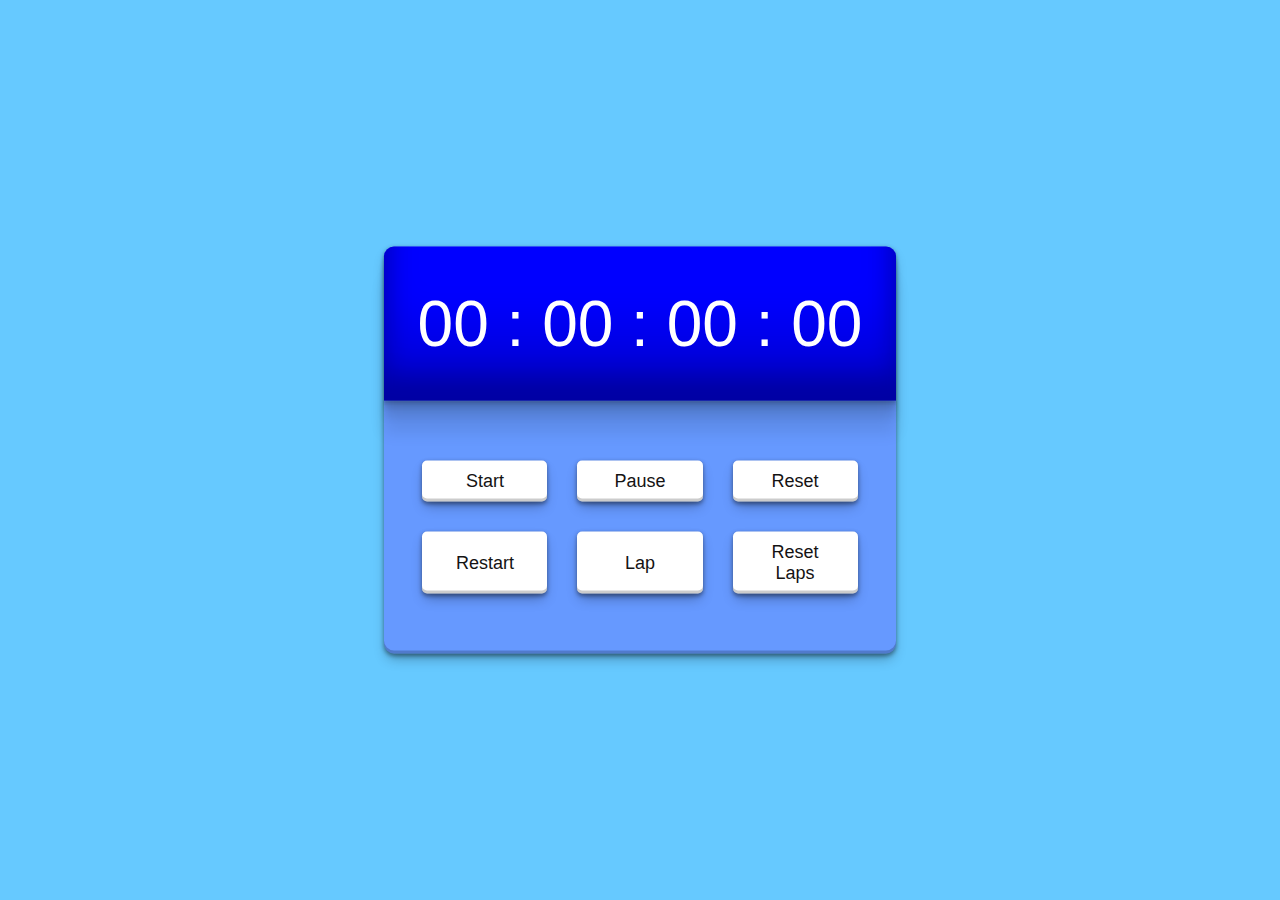
<file: Prasunet_WD_Task02/index.html>
<!DOCTYPE html>
<html lang="en">
<head>
    <meta charset="UTF-8">
    <meta name="viewport" content="width=device-width, initial-scale=1.0">
    <title>Stopwatch</title>
    <link rel="stylesheet" href="style.css">
</head>
<body>
    
    <div class="container">
        <div class="timer-Display">
            00 : 00 : 00 : 00
        </div>
        <ul class="laps"></ul>
          <div class="buttons">
            <button id="startTimer" onclick="start()">Start</button>
            <button id="pauseTimer" onclick="pause()">Pause</button>
            <button id="resetTime" onclick="reset()">Reset</button>
            <button id="restartTimer" onclick="restart()">Restart</button>
            <button id="lap" onclick="lap()">Lap</button>
            <button id="resetLap" onclick="resetLap()">Reset Laps</button>
        </div>
    
    </div>
    <script src="script.js"></script>
</body>
</html>
</file>
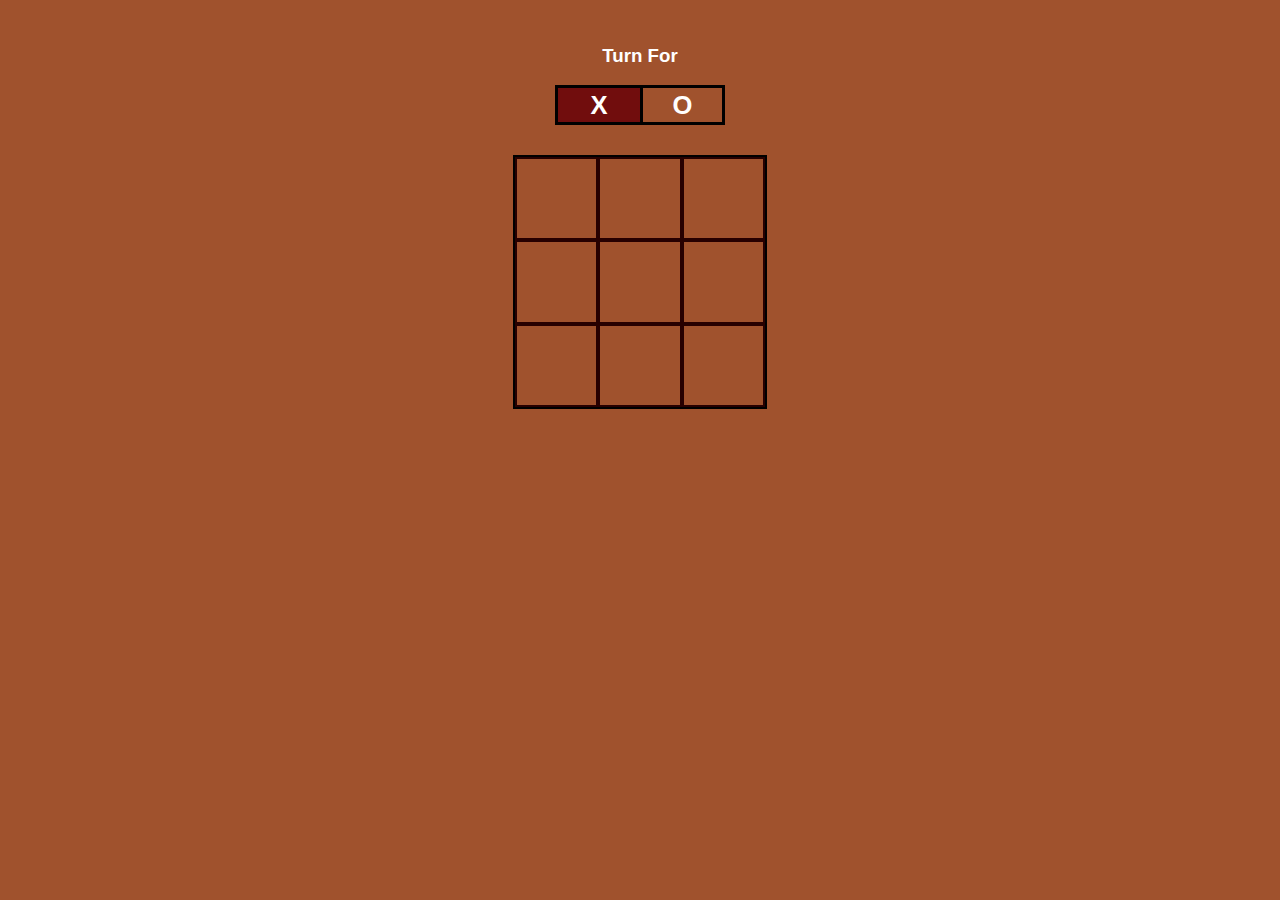
<file: Prasunet_WD_Task03/index.html>
<!DOCTYPE html>
<html lang="en">
<head>
    <meta charset="UTF-8">
    <meta http-equiv="X-UA-Compatible" content="IE=edge">
    <meta name="viewport" content="width=device-width, initial-scale=1.0">
    <title>Tic_Tac_Toe</title>
    <link rel="stylesheet" href="style.css">
</head>
<body>
    <div class="turn-container">
        <h3>Turn For</h3>
        <div class="turn-box align">X</div>
        <div class="turn-box align">O</div>
        <div class="bg"></div>
    </div>
    <div class="main-grid">
        <div class="box align">0</div>
        <div class="box align">1</div>
        <div class="box align">2</div>
        <div class="box align">3</div>
        <div class="box align">4</div>
        <div class="box align">5</div>
        <div class="box align">6</div>
        <div class="box align">7</div>
        <div class="box align">8</div>
    </div>
    <h2 id="results"></h2>
    <button id="play-again">Play Again</button>
    <script src="script.js"></script>
</body>
</html>
</file>
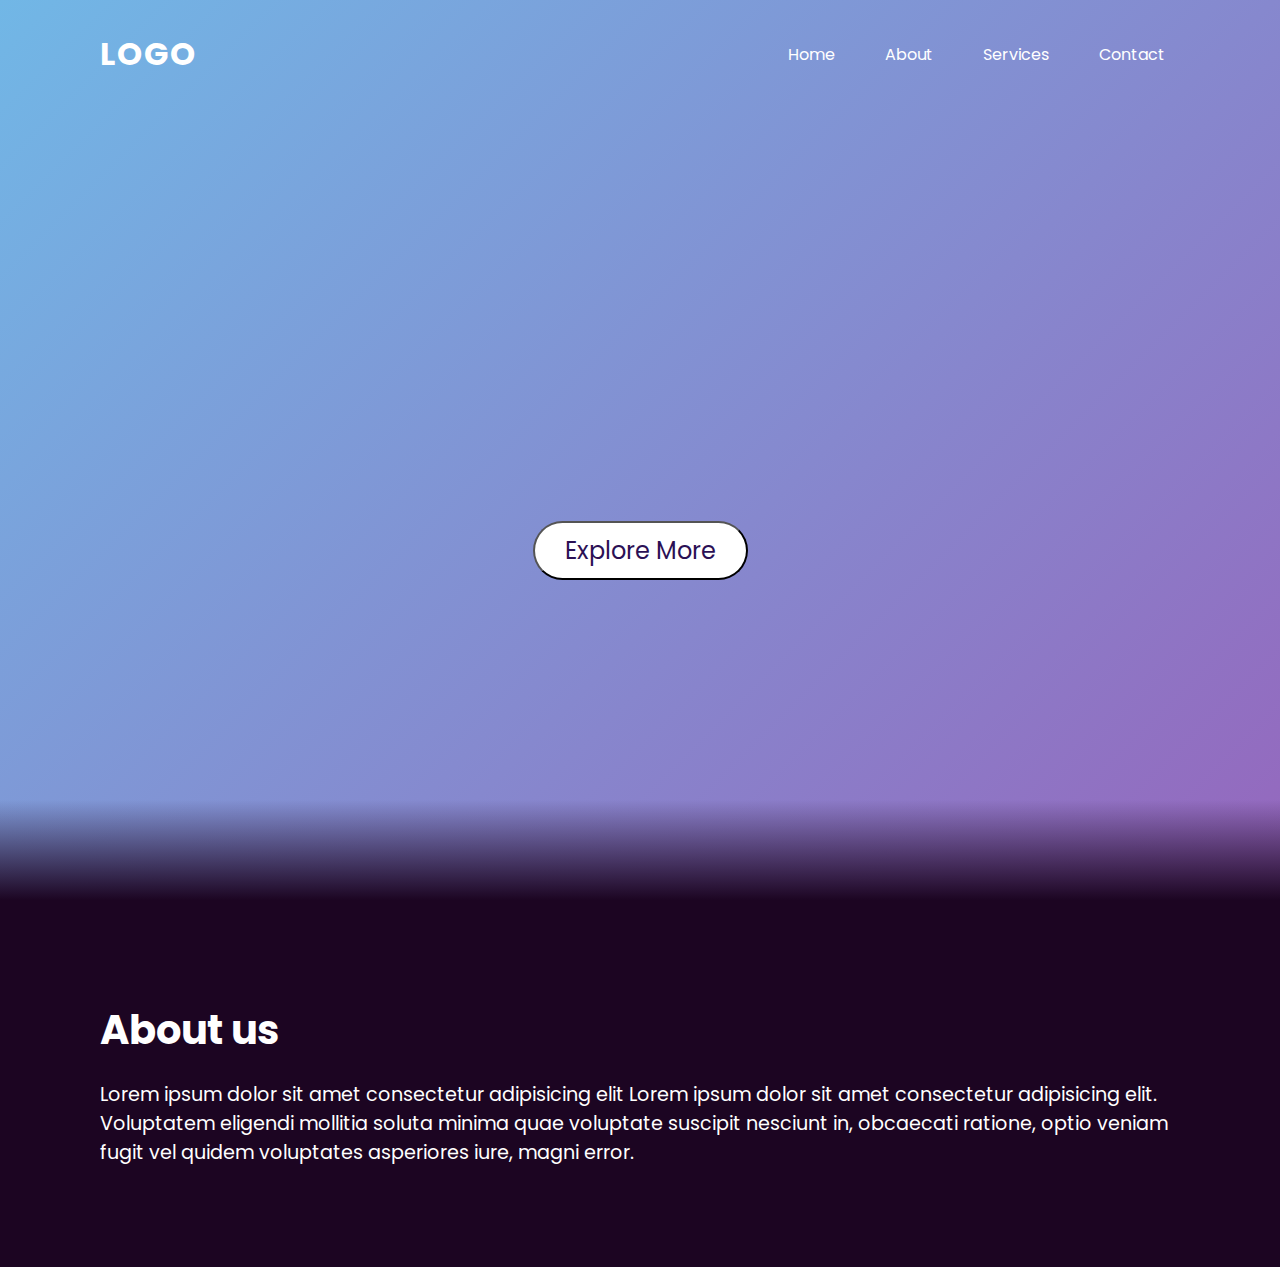
<file: Prasunet_WD_Task_01/index.html>
<!DOCTYPE html>
<html lang="en">
<head>
    <meta charset="UTF-8">
    <meta name="viewport" content="width=device-width, initial-scale=1.0">
    <title>Interactive Navigation Menu</title>
    <link rel="stylesheet" href="style.css">
</head>
<body>

    <header>
        <a href="#" class="logo">Logo</a>
            <ul>
                <li><a href="active">Home</a></li>
                <li><a href="#about">About</a></li>
                <li><a href="#services">Services</a></li>
                <li><a href="#contact">Contact</a></li>
            </ul>
    </header>

<section >
    <button id="btn">Explore More</button>
</section>
<div class="sec">
<h2>About us</h2>
<p>Lorem ipsum dolor sit amet consectetur adipisicing 
    elit Lorem ipsum dolor sit amet consectetur adipisicing 
    elit. Voluptatem eligendi mollitia soluta minima quae 
    voluptate suscipit nesciunt in, obcaecati ratione, optio veniam fugit vel 
    quidem voluptates asperiores iure, magni error.</p>
</div>
  
    <script src="script.js"></script>
</body>
</html>
</file>
<file: Prasunet_WD_Task02/style.css>
*{
    margin: 0;
    padding: 0;
    box-sizing: border-box;
}
body{
    background-color: #66c9ff;
}

.container{
    background-color: #6699ff;
    width: 40%;
    min-width: 500px;
    position: absolute;
    top: 50%;
    left: 50%;
    transform: translate(-50%, -50%);
    padding-top: 0;
    padding-bottom: 60px;
    border-radius: 10px;
    box-shadow: rgba(0, 0, 0, 0.4) 0px 2px 4px,
                rgba(0, 0, 0, 0.3) 0px 7px 13px -3px, 
                rgba(0, 0, 0, 0.2) 0px -3px 0px inset;
}

.timer-Display{
    width: 100%;
    background: #0000ff;
    padding: 40px 0;
    font-family: "Roboto", sans-serif;
    color: #ffffff;
    display: flex;
    justify-content: center;
    align-items: center;
    font-size: 4rem;
    border-radius: 10px 10px 0 0;
    box-shadow: rgba(0, 0, 0, 0.17) 0px -23px 25px 0px inset,
                rgba(0, 0, 0, 0.15) 0px -36px 30px 0px inset, 
                rgba(0, 0, 0, 0.1) 0px -79px 40px 0px inset, 
                rgba(0, 0, 0, 0.06) 0px 2px 1px, 
                rgba(0, 0, 0, 0.09) 0px 4px 2px, 
                rgba(0, 0, 0, 0.09) 0px 8px 4px, 
                rgba(0, 0, 0, 0.09) 0px 16px 8px, 
                rgba(0, 0, 0, 0.09) 0px 32px 16px;
}

.laps{
    text-align: center;
    color: white;
    margin-top: 10px;
    text-decoration: none;
}

.buttons{
    width: 85%;
    margin: 60px auto 0 auto;
    display: grid;
    grid-template-columns: repeat(3, 1fr);
    grid-gap: 30px;
}

.buttons button{
    padding: 10px 20px;
    background-color: #ffffff;
    color: #141313;
    border: none;
    font-family:  "Roboto", sans-serif;
    font-size: 18px;
    font-weight: 500;
    border-radius: 5px;
    cursor: pointer;
    box-shadow: rgba(0, 0, 0, 0.4) 0px 2px 4px, 
                rgba(0, 0, 0, 0.3) 0px 7px 13px -3px, 
                rgba(0, 0, 0, 0.2) 0px -3px 0px inset;
}

.buttons button:hover{
    background-color:#141313 ;
    color: #ffffff;
    border: 3px solid #b6b6b6;
    padding: 7px 17px;
    
}
</file>
<file: Prasunet_WD_Task03/style.css>
*{
    color: white;
    font-family: sans-serif;
    transition: 0.2s ease-in-out;
    user-select: none;
}

.align{
    display: flex;
    justify-content: center;
    align-items: center;
}

body{
    background-color:  	#a0522d ;
    margin: 0;
    padding: 0;
    width: 100vw;
    text-align: center;
    padding-top: 5vh;
}

.turn-container{
    width: 170px;
    height: 80px;
    margin: auto;
    display: grid;
    grid-template-columns: 1fr 1fr;
    grid-template-rows: 1fr 1fr;
    position: relative;
}

.turn-container h3{
    margin: 0;
    grid-column-start: 1;
    grid-column-end: 3;
}

.turn-container .turn-box{
    border: 3px solid #000;
    font-size: 1.6rem;
    font-weight: 700;
}

.turn-container .turn-box:nth-child(even){
    border-right: none;
}

.bg{
    position: absolute;
    bottom: 0;
    left: 0;
    width: 85px;
    height: 40px;
    background-color: #710d0d;
    z-index: -1;
}

.main-grid{
    display: grid;
    grid-template-columns: repeat(3, 1fr);
    grid-template-rows: repeat(3, 1fr);
    height: 250px;
    width: 250px;
    margin: 30px auto;
    border: 2px solid #000;
}

.box{
    cursor: pointer;
    font-size: 2rem;
    font-weight: 700;
    border: 2px solid #270000;
}

.box:hover{
    background-color: #5c0606;
}

#play-again{
    background-color: #360506;
    padding: 10px 25px;
    border: none;
    font-size: 1.2rem;
    border-radius: 5px;
    cursor: pointer;
    display: none;
}

#play-again:hover{
    padding: 10px 40px;
    background-color: #5e0707;
    color: #000;
}
</file>
<file: Prasunet_WD_Task_01/style.css>
@import url('https://fonts.googleapis.com/css?family=Poppins:300,400,500,600,700,800,900&display=swap');

*{
    margin:0;
    padding:0;
    box-sizing: border-box;
    font-family: 'Poppins', sans-serif;
    scroll-behavior: smooth;
}

body{
    min-height: 100vh;
    background: linear-gradient(135deg, #71b7e6, #9b59b6);
}


header{
    position: absolute;
    top:0;
    left:0;
    width:100%;
    padding:30px 100px;
    display:flex;
    justify-content:space-between;
    align-items: center;
}

header .logo{
  color:#fff;
  font-weight:700;
  text-decoration: none;
  font-size: 2em;
  text-transform: uppercase;
  letter-spacing: 2px;
}

header ul{
    display:flex;
    justify-content: center;
    align-items: center;
}

header ul li{
    list-style: none;
    margin-left: 20px;
}

header ul li a{
    text-decoration: none;
    padding:6px 15px;
    color:#fff; 
    border-radius: 20px;
}


header ul li a:hover,
header ul li a.active{
    background: #fff;
    color: #333;
}

section{
   
    width: 100%;
    height: 100vh;
    padding: 100px;
    display: flex;
    justify-content: center;
    align-items: center;
}

section::before{
    content: '';
    position: absolute;
    bottom:0;
     width: 100%;
    height:100px;
   background: linear-gradient(to top,#1c0522, transparent);
    z-index: 1000;
}
#btn{
    text-decoration: none;
    display: inline-block;
    padding: 10px 30px;
    border-radius: 40px;
    background: #fff;
    color:#2b1055;
    font-size: 1.5em;
    z-index:9;
    transform:translateY(100px);
}

.sec{
    position:relative;
    padding: 100px;
    background: #1c0522;
}
.sec h2{
    color:#fff;
    font-size: 2.5em;
    margin-bottom: 20px;
}

.sec p{
    color:#fff;
    font-size: 1.2em;
}
</file>
